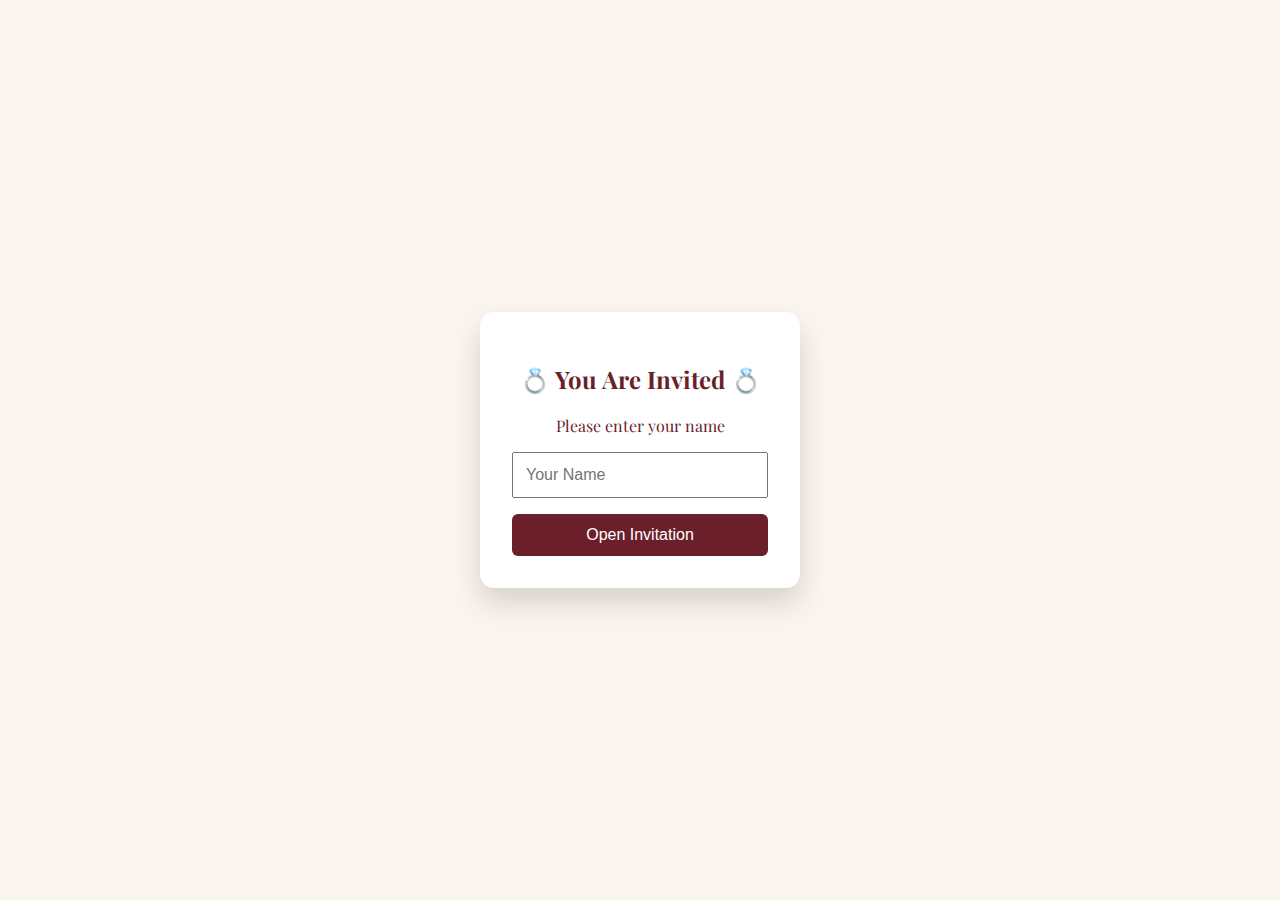
<file: index.html>
<!DOCTYPE html>
<html lang="en">
<head>
  <meta charset="UTF-8">
  <meta name="viewport" content="width=device-width, initial-scale=1.0">
  <title>Wedding Invitation</title>

  <!-- Fonts -->
  <link href="https://fonts.googleapis.com/css2?family=Playfair+Display:wght@500&display=swap" rel="stylesheet">

  <link rel="stylesheet" href="style.css">
</head>
<body class="entry-page">

  <div class="entry-box fade-in">
    <h2>💍 You Are Invited 💍</h2>
    <p>Please enter your name</p>

    <input
      type="text"
      id="guestName"
      placeholder="Your Name"
      autocomplete="off"
    />

    <button onclick="openInvite()">Open Invitation</button>
  </div>

  <script>
    function openInvite() {
      const name = document.getElementById("guestName").value.trim();
      if (!name) {
        alert("Please enter your name 😊");
        return;
      }
      window.location.href =
        "invitation.html?name=" + encodeURIComponent(name);
    }
  </script>

</body>
</html>
</file>
<file: style.css>
/* =========================
   GLOBAL RESET
========================= */
* {
  box-sizing: border-box;
}

body {
  margin: 0;
  padding: 0;
  background: #faf5ee;
  color: #6b1f2b;
  font-family: 'Playfair Display', serif;
  text-align: center;
  overflow-x: hidden;
}

/* =========================
   SMOOTH FADE ANIMATION
========================= */
.fade-in {
  animation: fadeUp 1.5s ease forwards;
}

@keyframes fadeUp {
  from {
    opacity: 0;
    transform: translateY(25px);
  }
  to {
    opacity: 1;
    transform: translateY(0);
  }
}

/* =========================
   ENTRY PAGE
========================= */
.entry-page {
  height: 100vh;
  display: flex;
  justify-content: center;
  align-items: center;
}

.entry-box {
  background: #ffffff;
  padding: 32px;
  border-radius: 14px;
  box-shadow: 0 15px 30px rgba(0,0,0,0.15);
  max-width: 320px;
  width: 90%;
}

.entry-box h2 {
  margin-bottom: 20px;
}

.entry-box input {
  width: 100%;
  padding: 12px;
  margin-bottom: 16px;
  font-size: 16px;
}

.entry-box button {
  width: 100%;
  padding: 12px;
  background: #6b1f2b;
  color: #fff;
  border: none;
  border-radius: 6px;
  font-size: 16px;
  cursor: pointer;
}

/* =========================
   HERO SECTION
========================= */
.hero {
  min-height: 100vh;
  padding: 40px 16px;
  display: flex;
  flex-direction: column;
  justify-content: space-between;
  align-items: center;
}

/* FLOWER IMAGES */
.flower {
  max-width: 100%;
  height: auto;
}

/* HERO CONTENT */
.hero-content {
  max-width: 360px;
  width: 100%;
}

/* NAMES */
.name {
  font-family: 'Great Vibes', cursive;
  font-size: 44px;
  margin: 8px 0;
  color: #6b1f2b;
}

.amp {
  font-size: 26px;
  margin: 6px 0;
}

/* TAGLINE */
.tagline {
  margin-top: 16px;
  font-size: 16px;
  letter-spacing: 2px;
}

/* TAMIL TEXT */
.tamil {
  margin-top: 8px;
  font-size: 18px;
}

/* =========================
   GUEST SECTION
========================= */
.guest {
  background: #fff3e8;
  padding: 30px 16px;
}

#guestText {
  font-size: 22px;
  margin-bottom: 8px;
  animation: guestFade 2s ease forwards;
}

@keyframes guestFade {
  from {
    opacity: 0;
    letter-spacing: 5px;
  }
  to {
    opacity: 1;
    letter-spacing: 1px;
  }
}

/* =========================
   COUNTDOWN TIMER
========================= */
.countdown {
  padding: 30px 16px;
}

#timer {
  margin-top: 10px;
  font-size: 18px;
  font-weight: bold;
}

/* =========================
   DETAILS SECTION
========================= */
.details {
  padding: 40px 16px;
}

.details p {
  line-height: 1.6;
}

/* MAP BUTTON */
.map-btn {
  display: inline-block;
  margin-top: 20px;
  padding: 12px 22px;
  background: #6b1f2b;
  color: #ffffff;
  text-decoration: none;
  border-radius: 6px;
  font-size: 16px;
}

/* =========================
   FLOATING FLOWERS & HEARTS
========================= */
.floating-flowers::before {
  content: "🌸 💖 🌸 💖 🌸";
  position: fixed;
  top: -10px;
  left: 50%;
  transform: translateX(-50%);
  font-size: 24px;
  animation: fall 10s linear infinite;
  pointer-events: none;
}

@keyframes fall {
  from {
    transform: translate(-50%, -10px);
  }
  to {
    transform: translate(-50%, 110vh);
  }
}

/* =========================
   AUDIO
========================= */
audio {
  width: 90%;
  margin: 20px auto;
}

/* =========================
   DESKTOP ADJUSTMENTS
========================= */
@media (min-width: 768px) {
  .name {
    font-size: 56px;
  }

  .hero-content {
    max-width: 600px;
  }
}
.share {
  text-align: center;
  margin: 50px 0;
}

.share h2 {
  font-family: 'Playfair Display', serif;
  margin-bottom: 20px;
}

.share-btn {
  display: block;
  width: 80%;
  max-width: 320px;
  margin: 12px auto;
  padding: 14px;
  border-radius: 30px;
  text-decoration: none;
  font-size: 18px;
  color: white;
  transition: transform 0.3s ease;
}

.share-btn:hover {
  transform: scale(1.05);
}

.whatsapp {
  background: linear-gradient(45deg, #25D366, #128C7E);
}
</file>
